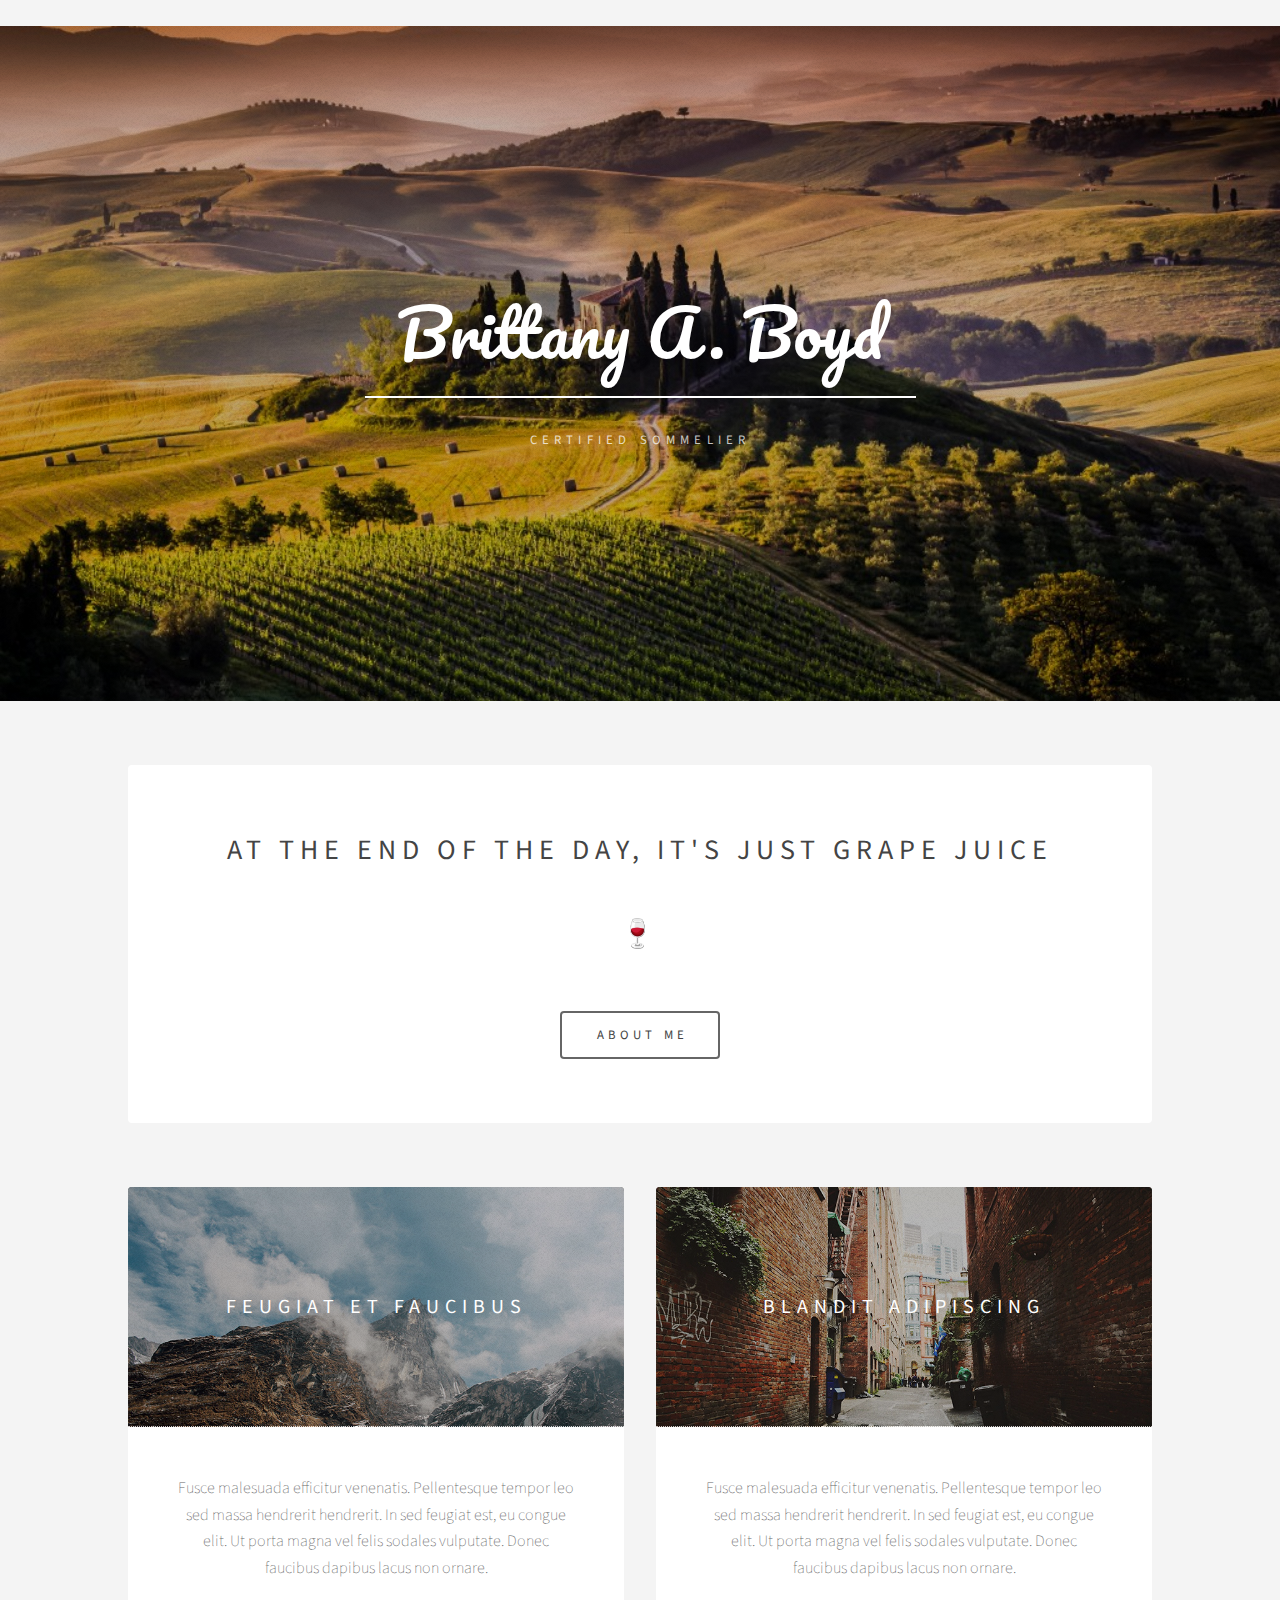
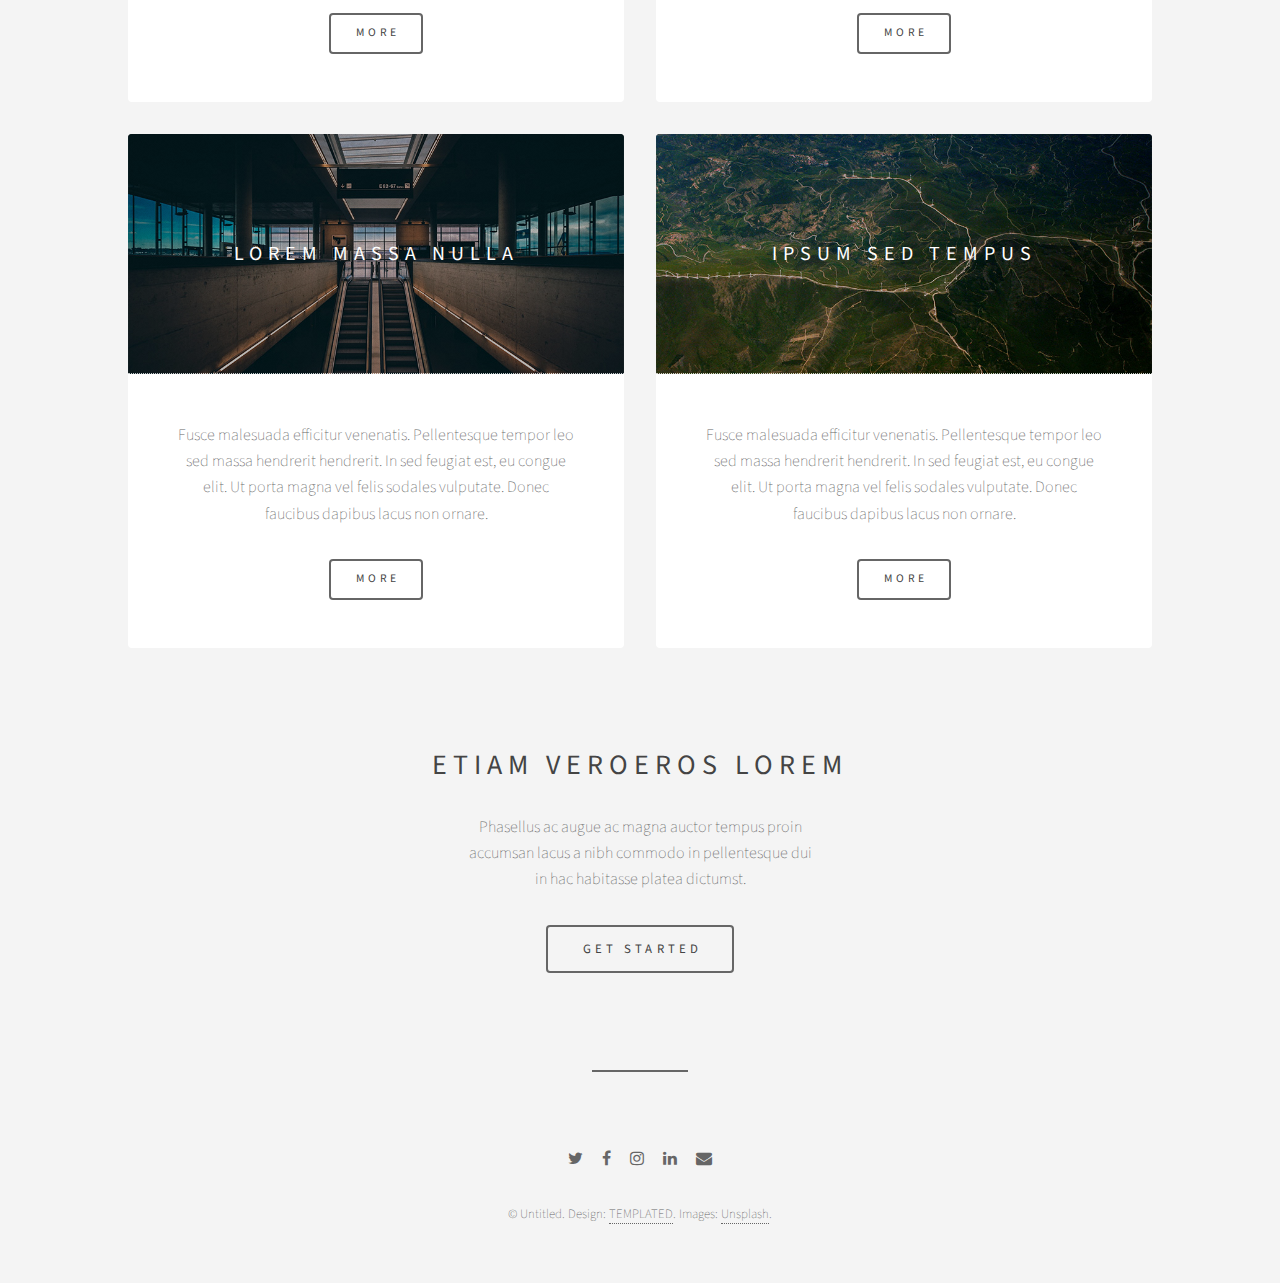
<file: index.html>
<!DOCTYPE HTML>
<!--
	Epilogue by TEMPLATED
	templated.co @templatedco
	Released for free under the Creative Commons Attribution 3.0 license (templated.co/license)
-->
<html>
	<head>
		<li><a href="#" ><title>Brittany A. Boyd</title></a></li>
		<meta charset="utf-8" />
		<meta name="viewport" content="width=device-width, initial-scale=1" />
		<link rel="stylesheet" href="assets/css/main.css" />
	</head>
	<body>

		<!-- Header -->
			<header id="header" class="alt">
				<div class="inner">
					<h1>Brittany A. Boyd</h1>
					<p>Certified Sommelier</p>
				</div>
			</header>

		<!-- Wrapper -->
			<div id="wrapper">

				<!-- Banner -->
					<section id="intro" class="main">
						
						<h2><p>At the end of the day, It's just grape juice<br><br>&#x1f377;</p></h2>
						<ul class="actions">
							<li><a href="about_me.html" class="button big">About Me</a></li>
						</ul>
					</section>

				<!-- Items -->
					<section class="main items">
						<article class="item">
							<header>
								<a href="#"><img src="images/pic01.jpg" alt="" /></a>
								<h3>Feugiat et faucibus</h3>
							</header>
							<p>Fusce malesuada efficitur venenatis. Pellentesque tempor leo sed massa hendrerit hendrerit. In sed feugiat est, eu congue elit. Ut porta magna vel felis sodales vulputate. Donec faucibus dapibus lacus non ornare.</p>
							<ul class="actions">
								<li><a href="#" class="button">More</a></li>
							</ul>
						</article>
						<article class="item">
							<header>
								<a href="#"><img src="images/pic02.jpg" alt="" /></a>
								<h3>Blandit adipiscing</h3>
							</header>
							<p>Fusce malesuada efficitur venenatis. Pellentesque tempor leo sed massa hendrerit hendrerit. In sed feugiat est, eu congue elit. Ut porta magna vel felis sodales vulputate. Donec faucibus dapibus lacus non ornare.</p>
							<ul class="actions">
								<li><a href="#" class="button">More</a></li>
							</ul>
						</article>
						<article class="item">
							<header>
								<a href="#"><img src="images/pic03.jpg" alt="" /></a>
								<h3>Lorem massa nulla</h3>
							</header>
							<p>Fusce malesuada efficitur venenatis. Pellentesque tempor leo sed massa hendrerit hendrerit. In sed feugiat est, eu congue elit. Ut porta magna vel felis sodales vulputate. Donec faucibus dapibus lacus non ornare.</p>
							<ul class="actions">
								<li><a href="#" class="button">More</a></li>
							</ul>
						</article>
						<article class="item">
							<header>
								<a href="#"><img src="images/pic04.jpg" alt="" /></a>
								<h3>Ipsum sed tempus</h3>
							</header>
							<p>Fusce malesuada efficitur venenatis. Pellentesque tempor leo sed massa hendrerit hendrerit. In sed feugiat est, eu congue elit. Ut porta magna vel felis sodales vulputate. Donec faucibus dapibus lacus non ornare.</p>
							<ul class="actions">
								<li><a href="#" class="button">More</a></li>
							</ul>
						</article>
					</section>

				<!-- CTA -->
					<section id="cta" class="main special">
						<h2>Etiam veroeros lorem</h2>
						<p>Phasellus ac augue ac magna auctor tempus proin<br />
						accumsan lacus a nibh commodo in pellentesque dui<br />
						in hac habitasse platea dictumst.</p>
						<ul class="actions">
							<li><a href="#" class="button big">Get Started</a></li>
						</ul>
					</section>

				<!-- Main -->
				<!--
					<section id="main" class="main">
						<header>
							<h2>Lorem ipsum dolor</h2>
						</header>
						<p>Fusce malesuada efficitur venenatis. Pellentesque tempor leo sed massa hendrerit hendrerit. In sed feugiat est, eu congue elit. Ut porta magna vel felis sodales vulputate. Donec faucibus dapibus lacus non ornare. Etiam eget neque id metus gravida tristique ac quis erat. Aenean quis aliquet sem. Ut ut elementum sem. Suspendisse eleifend ut est non dapibus. Nulla porta, neque quis pretium sagittis, tortor lacus elementum metus, in imperdiet ante lorem vitae ipsum. Pellentesque habitant morbi tristique senectus et netus et malesuada fames ac turpis egestas. Etiam eget neque id metus gravida tristique ac quis erat. Aenean quis aliquet sem. Ut ut elementum sem. Suspendisse eleifend ut est non dapibus. Nulla porta, neque quis pretium sagittis, tortor lacus elementum metus, in imperdiet ante lorem vitae ipsum. Pellentesque habitant morbi tristique senectus et netus et malesuada fames ac turpis egestas.</p>
					</section>
				-->

				<!-- Footer -->
					<footer id="footer">
						<ul class="icons">
							<li><a href="#" class="icon fa-twitter"><span class="label">Twitter</span></a></li>
							<li><a href="#" class="icon fa-facebook"><span class="label">Facebook</span></a></li>
							<li><a href="#" class="icon fa-instagram"><span class="label">Instagram</span></a></li>
							<li><a href="#" class="icon fa-linkedin"><span class="label">LinkedIn</span></a></li>
							<li><a href="#" class="icon fa-envelope"><span class="label">Email</span></a></li>
						</ul>
						<p class="copyright">&copy; Untitled. Design: <a href="https://templated.co">TEMPLATED</a>. Images: <a href="https://unsplash.com">Unsplash</a>.</p>
					</footer>

			</div>

		<!-- Scripts -->
			<script src="assets/js/jquery.min.js"></script>
			<script src="assets/js/skel.min.js"></script>
			<script src="assets/js/util.js"></script>
			<script src="assets/js/main.js"></script>

	</body>
</html>
</file>
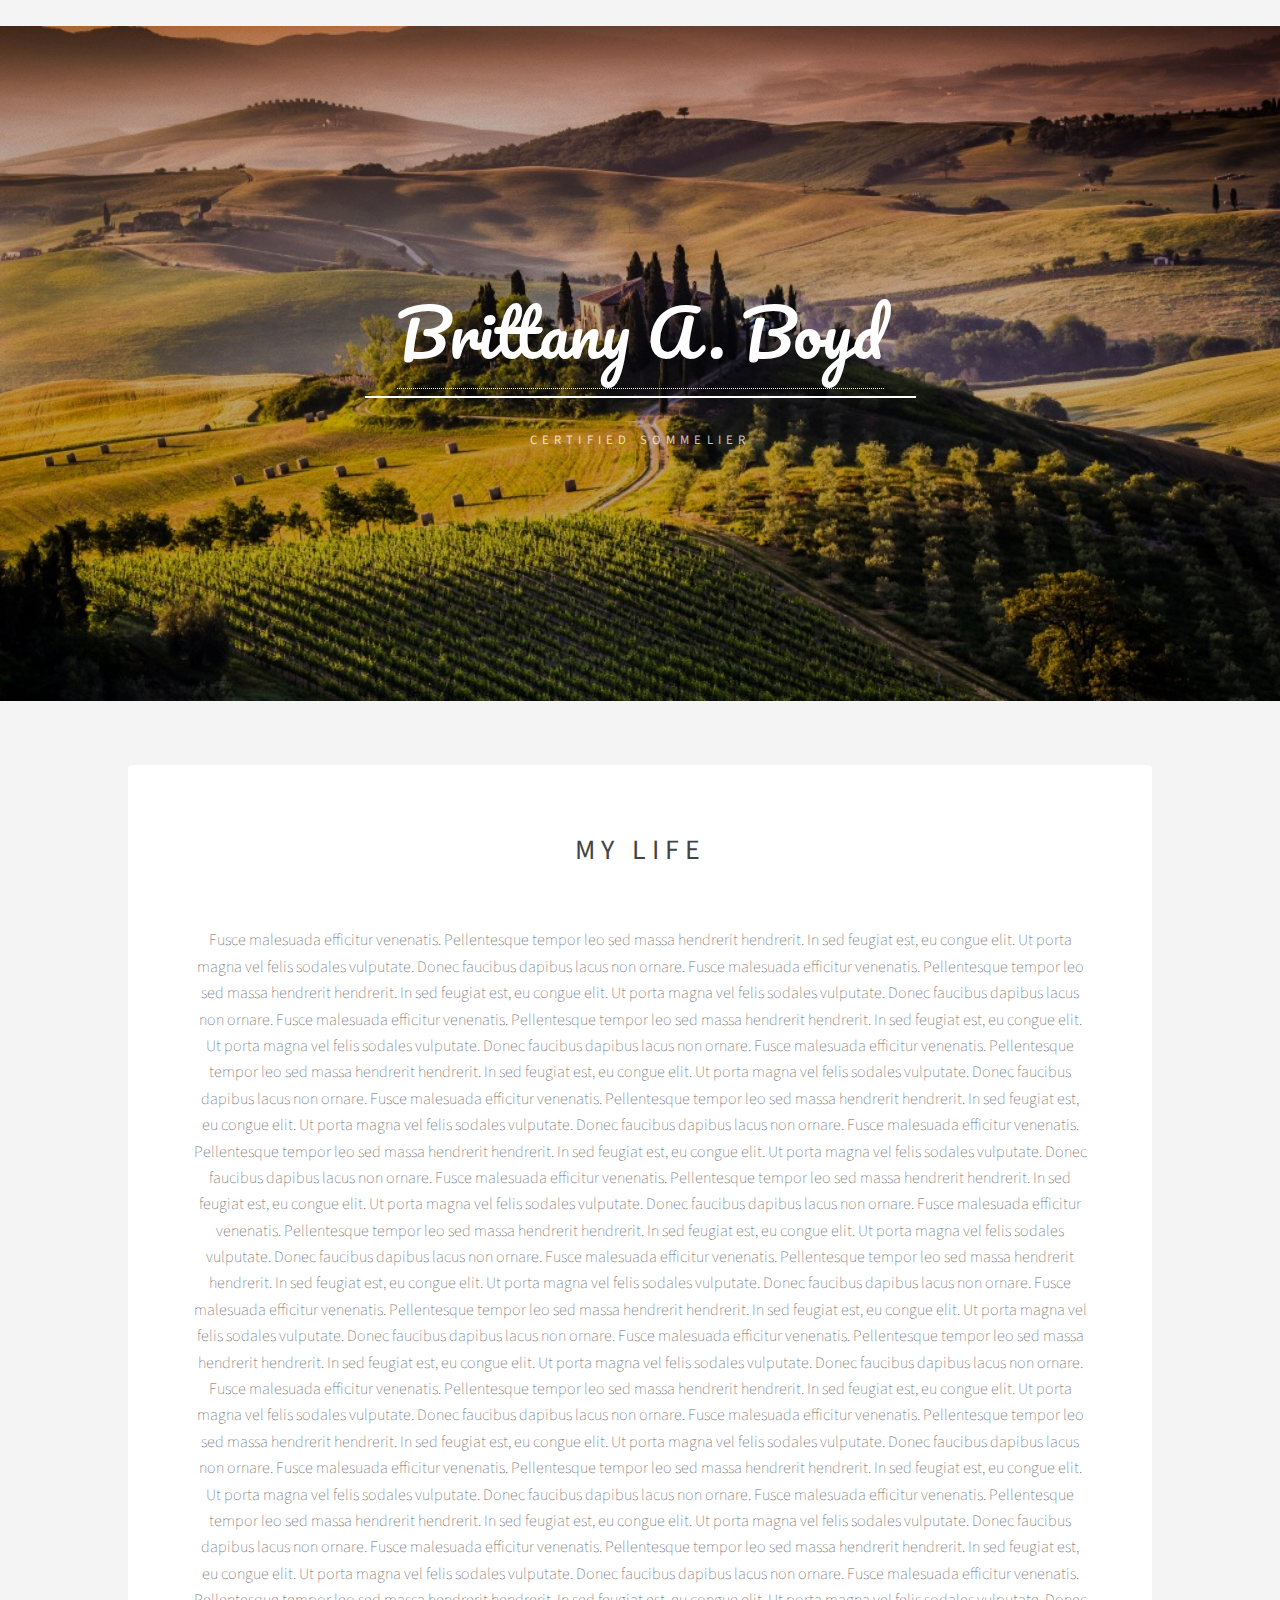
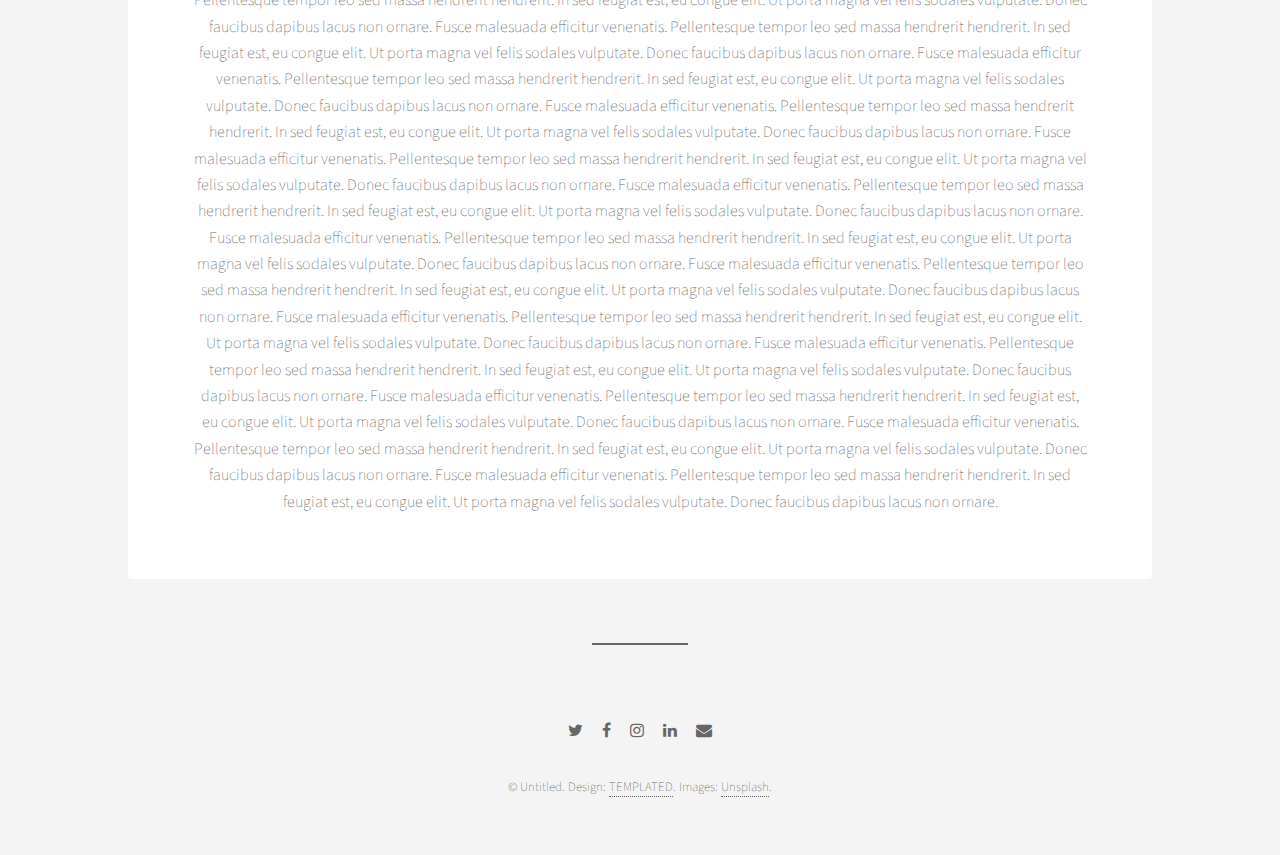
<file: about_me.html>
<!DOCTYPE HTML>
<!--
	Epilogue by TEMPLATED
	templated.co @templatedco
	Released for free under the Creative Commons Attribution 3.0 license (templated.co/license)
-->
<html>
	<head>
		<li><a href="#" ><title>About Me</title></a></li>
		<meta charset="utf-8" />
		<meta name="viewport" content="width=device-width, initial-scale=1" />
		<link rel="stylesheet" href="assets/css/main.css" />
	</head>
	<body>

		<!-- Header -->
			<header id="header" class="alt">
				<div class="inner">
					<h1><a href=index.html>Brittany A. Boyd</a></h1>
					<p>Certified Sommelier</p>
				</div>
			</header>

		<!-- Wrapper -->
			<div id="wrapper">

				<!-- Banner -->
					<section id="intro" class="main">
						
						<h2><p>My Life</p></h2>
						<p>Fusce malesuada efficitur venenatis. Pellentesque tempor leo sed massa hendrerit hendrerit. In sed feugiat est, eu congue elit. Ut porta magna vel felis sodales vulputate. Donec faucibus dapibus lacus non ornare.
						Fusce malesuada efficitur venenatis. Pellentesque tempor leo sed massa hendrerit hendrerit. In sed feugiat est, eu congue elit. Ut porta magna vel felis sodales vulputate. Donec faucibus dapibus lacus non ornare.
						Fusce malesuada efficitur venenatis. Pellentesque tempor leo sed massa hendrerit hendrerit. In sed feugiat est, eu congue elit. Ut porta magna vel felis sodales vulputate. Donec faucibus dapibus lacus non ornare.
						Fusce malesuada efficitur venenatis. Pellentesque tempor leo sed massa hendrerit hendrerit. In sed feugiat est, eu congue elit. Ut porta magna vel felis sodales vulputate. Donec faucibus dapibus lacus non ornare.
						Fusce malesuada efficitur venenatis. Pellentesque tempor leo sed massa hendrerit hendrerit. In sed feugiat est, eu congue elit. Ut porta magna vel felis sodales vulputate. Donec faucibus dapibus lacus non ornare.
						Fusce malesuada efficitur venenatis. Pellentesque tempor leo sed massa hendrerit hendrerit. In sed feugiat est, eu congue elit. Ut porta magna vel felis sodales vulputate. Donec faucibus dapibus lacus non ornare.
						Fusce malesuada efficitur venenatis. Pellentesque tempor leo sed massa hendrerit hendrerit. In sed feugiat est, eu congue elit. Ut porta magna vel felis sodales vulputate. Donec faucibus dapibus lacus non ornare.
						Fusce malesuada efficitur venenatis. Pellentesque tempor leo sed massa hendrerit hendrerit. In sed feugiat est, eu congue elit. Ut porta magna vel felis sodales vulputate. Donec faucibus dapibus lacus non ornare.
						Fusce malesuada efficitur venenatis. Pellentesque tempor leo sed massa hendrerit hendrerit. In sed feugiat est, eu congue elit. Ut porta magna vel felis sodales vulputate. Donec faucibus dapibus lacus non ornare.
						Fusce malesuada efficitur venenatis. Pellentesque tempor leo sed massa hendrerit hendrerit. In sed feugiat est, eu congue elit. Ut porta magna vel felis sodales vulputate. Donec faucibus dapibus lacus non ornare.
						Fusce malesuada efficitur venenatis. Pellentesque tempor leo sed massa hendrerit hendrerit. In sed feugiat est, eu congue elit. Ut porta magna vel felis sodales vulputate. Donec faucibus dapibus lacus non ornare.
						Fusce malesuada efficitur venenatis. Pellentesque tempor leo sed massa hendrerit hendrerit. In sed feugiat est, eu congue elit. Ut porta magna vel felis sodales vulputate. Donec faucibus dapibus lacus non ornare.
						Fusce malesuada efficitur venenatis. Pellentesque tempor leo sed massa hendrerit hendrerit. In sed feugiat est, eu congue elit. Ut porta magna vel felis sodales vulputate. Donec faucibus dapibus lacus non ornare.
						Fusce malesuada efficitur venenatis. Pellentesque tempor leo sed massa hendrerit hendrerit. In sed feugiat est, eu congue elit. Ut porta magna vel felis sodales vulputate. Donec faucibus dapibus lacus non ornare.
						Fusce malesuada efficitur venenatis. Pellentesque tempor leo sed massa hendrerit hendrerit. In sed feugiat est, eu congue elit. Ut porta magna vel felis sodales vulputate. Donec faucibus dapibus lacus non ornare.
						Fusce malesuada efficitur venenatis. Pellentesque tempor leo sed massa hendrerit hendrerit. In sed feugiat est, eu congue elit. Ut porta magna vel felis sodales vulputate. Donec faucibus dapibus lacus non ornare.
						Fusce malesuada efficitur venenatis. Pellentesque tempor leo sed massa hendrerit hendrerit. In sed feugiat est, eu congue elit. Ut porta magna vel felis sodales vulputate. Donec faucibus dapibus lacus non ornare.
						Fusce malesuada efficitur venenatis. Pellentesque tempor leo sed massa hendrerit hendrerit. In sed feugiat est, eu congue elit. Ut porta magna vel felis sodales vulputate. Donec faucibus dapibus lacus non ornare.
						Fusce malesuada efficitur venenatis. Pellentesque tempor leo sed massa hendrerit hendrerit. In sed feugiat est, eu congue elit. Ut porta magna vel felis sodales vulputate. Donec faucibus dapibus lacus non ornare.
						Fusce malesuada efficitur venenatis. Pellentesque tempor leo sed massa hendrerit hendrerit. In sed feugiat est, eu congue elit. Ut porta magna vel felis sodales vulputate. Donec faucibus dapibus lacus non ornare.
						Fusce malesuada efficitur venenatis. Pellentesque tempor leo sed massa hendrerit hendrerit. In sed feugiat est, eu congue elit. Ut porta magna vel felis sodales vulputate. Donec faucibus dapibus lacus non ornare.
						Fusce malesuada efficitur venenatis. Pellentesque tempor leo sed massa hendrerit hendrerit. In sed feugiat est, eu congue elit. Ut porta magna vel felis sodales vulputate. Donec faucibus dapibus lacus non ornare.
						Fusce malesuada efficitur venenatis. Pellentesque tempor leo sed massa hendrerit hendrerit. In sed feugiat est, eu congue elit. Ut porta magna vel felis sodales vulputate. Donec faucibus dapibus lacus non ornare.
						Fusce malesuada efficitur venenatis. Pellentesque tempor leo sed massa hendrerit hendrerit. In sed feugiat est, eu congue elit. Ut porta magna vel felis sodales vulputate. Donec faucibus dapibus lacus non ornare.
						Fusce malesuada efficitur venenatis. Pellentesque tempor leo sed massa hendrerit hendrerit. In sed feugiat est, eu congue elit. Ut porta magna vel felis sodales vulputate. Donec faucibus dapibus lacus non ornare.
						Fusce malesuada efficitur venenatis. Pellentesque tempor leo sed massa hendrerit hendrerit. In sed feugiat est, eu congue elit. Ut porta magna vel felis sodales vulputate. Donec faucibus dapibus lacus non ornare.
						Fusce malesuada efficitur venenatis. Pellentesque tempor leo sed massa hendrerit hendrerit. In sed feugiat est, eu congue elit. Ut porta magna vel felis sodales vulputate. Donec faucibus dapibus lacus non ornare.
						Fusce malesuada efficitur venenatis. Pellentesque tempor leo sed massa hendrerit hendrerit. In sed feugiat est, eu congue elit. Ut porta magna vel felis sodales vulputate. Donec faucibus dapibus lacus non ornare.
						Fusce malesuada efficitur venenatis. Pellentesque tempor leo sed massa hendrerit hendrerit. In sed feugiat est, eu congue elit. Ut porta magna vel felis sodales vulputate. Donec faucibus dapibus lacus non ornare.
						<p>
						
					</section>


				<!-- Main -->
				<!--
					<section id="main" class="main">
						<header>
							<h2>Lorem ipsum dolor</h2>
						</header>
						<p>Fusce malesuada efficitur venenatis. Pellentesque tempor leo sed massa hendrerit hendrerit. In sed feugiat est, eu congue elit. Ut porta magna vel felis sodales vulputate. Donec faucibus dapibus lacus non ornare. Etiam eget neque id metus gravida tristique ac quis erat. Aenean quis aliquet sem. Ut ut elementum sem. Suspendisse eleifend ut est non dapibus. Nulla porta, neque quis pretium sagittis, tortor lacus elementum metus, in imperdiet ante lorem vitae ipsum. Pellentesque habitant morbi tristique senectus et netus et malesuada fames ac turpis egestas. Etiam eget neque id metus gravida tristique ac quis erat. Aenean quis aliquet sem. Ut ut elementum sem. Suspendisse eleifend ut est non dapibus. Nulla porta, neque quis pretium sagittis, tortor lacus elementum metus, in imperdiet ante lorem vitae ipsum. Pellentesque habitant morbi tristique senectus et netus et malesuada fames ac turpis egestas.</p>
					</section>
				-->

				<!-- Footer -->
					<footer id="footer">
						<ul class="icons">
							<li><a href="#" class="icon fa-twitter"><span class="label">Twitter</span></a></li>
							<li><a href="#" class="icon fa-facebook"><span class="label">Facebook</span></a></li>
							<li><a href="#" class="icon fa-instagram"><span class="label">Instagram</span></a></li>
							<li><a href="#" class="icon fa-linkedin"><span class="label">LinkedIn</span></a></li>
							<li><a href="#" class="icon fa-envelope"><span class="label">Email</span></a></li>
						</ul>
						<p class="copyright">&copy; Untitled. Design: <a href="https://templated.co">TEMPLATED</a>. Images: <a href="https://unsplash.com">Unsplash</a>.</p>
					</footer>

			</div>

		<!-- Scripts -->
			<script src="assets/js/jquery.min.js"></script>
			<script src="assets/js/skel.min.js"></script>
			<script src="assets/js/util.js"></script>
			<script src="assets/js/main.js"></script>

	</body>
</html>
</file>
<file: assets/css/main.css>
@import url(font-awesome.min.css);
@import url("https://fonts.googleapis.com/css?family=Pacifico|Source+Sans+Pro:200,400");

/*
	Epilogue by TEMPLATED
	templated.co @templatedco
	Released for free under the Creative Commons Attribution 3.0 license (templated.co/license)
*/

/* Reset */

	html, body, div, span, applet, object, iframe, h1, h2, h3, h4, h5, h6, p, blockquote, pre, a, abbr, acronym, address, big, cite, code, del, dfn, em, img, ins, kbd, q, s, samp, small, strike, strong, sub, sup, tt, var, b, u, i, center, dl, dt, dd, ol, ul, li, fieldset, form, label, legend, table, caption, tbody, tfoot, thead, tr, th, td, article, aside, canvas, details, embed, figure, figcaption, footer, header, hgroup, menu, nav, output, ruby, section, summary, time, mark, audio, video {
		margin: 0;
		padding: 0;
		border: 0;
		font-size: 100%;
		font: inherit;
		vertical-align: baseline;
	}

	article, aside, details, figcaption, figure, footer, header, hgroup, menu, nav, section {
		display: block;
	}

	body {
		line-height: 1;
	}

	ol, ul {
		list-style: none;
	}

	blockquote, q {
		quotes: none;
	}

	blockquote:before, blockquote:after, q:before, q:after {
		content: '';
		content: none;
	}

	table {
		border-collapse: collapse;
		border-spacing: 0;
	}

	body {
		-webkit-text-size-adjust: none;
	}

/* Box Model */

	*, *:before, *:after {
		-moz-box-sizing: border-box;
		-webkit-box-sizing: border-box;
		box-sizing: border-box;
	}

/* Basic */

	@-ms-viewport {
		width: device-width;
	}

	body {
		-ms-overflow-style: scrollbar;
	}

	@media screen and (max-width: 480px) {

		html, body {
			min-width: 320px;
		}

	}

	body {
		background: #f4f4f4;
	}

		body.is-loading *, body.is-loading *:before, body.is-loading *:after {
			-moz-animation: none !important;
			-webkit-animation: none !important;
			-ms-animation: none !important;
			animation: none !important;
			-moz-transition: none !important;
			-webkit-transition: none !important;
			-ms-transition: none !important;
			transition: none !important;
		}

/* Type */

	body {
		background-color: #f4f4f4;
		color: #666666;
	}

	body, input, select, textarea {
		font-family: "Source Sans Pro", Helvetica, sans-serif;
		font-size: 17pt;
		font-weight: 200;
		line-height: 1.65;
	}

		@media screen and (max-width: 1680px) {

			body, input, select, textarea {
				font-size: 13pt;
			}

		}

		@media screen and (max-width: 1280px) {

			body, input, select, textarea {
				font-size: 12pt;
			}

		}

		@media screen and (max-width: 360px) {

			body, input, select, textarea {
				font-size: 11pt;
			}

		}

	a {
		-moz-transition: color 0.2s ease, border-bottom-color 0.2s ease;
		-webkit-transition: color 0.2s ease, border-bottom-color 0.2s ease;
		-ms-transition: color 0.2s ease, border-bottom-color 0.2s ease;
		transition: color 0.2s ease, border-bottom-color 0.2s ease;
		text-decoration: none;
		border-bottom: dotted 1px;
	}

		a:hover {
			border-bottom-color: transparent;
		}

	strong, b {
		font-weight: 400;
	}

	em, i {
		font-style: italic;
	}

	p {
		margin: 0 0 2em 0;
	}

	h1, h2, h3, h4, h5, h6 {
		font-weight: 400;
		line-height: 1.5;
		margin: 0 0 1em 0;
		text-transform: uppercase;
		letter-spacing: 0.375rem;
	}

		h1 a, h2 a, h3 a, h4 a, h5 a, h6 a {
			color: inherit;
			text-decoration: none;
		}

	h1 {
		font-size: 2em;
	}

	h2 {
		font-size: 1.75em;
	}

	h3 {
		font-size: 1.25em;
	}

	h4 {
		font-size: 1em;
	}

	h5 {
		font-size: 0.9em;
	}

	h6 {
		font-size: 0.7em;
	}

	@media screen and (max-width: 736px) {

		h1 {
			font-size: 1.5em;
		}

		h2 {
			font-size: 1.25em;
		}

		h3 {
			font-size: 1em;
		}

	}

	sub {
		font-size: 0.8em;
		position: relative;
		top: 0.5em;
	}

	sup {
		font-size: 0.8em;
		position: relative;
		top: -0.5em;
	}

	blockquote {
		border-left: solid 4px;
		font-style: italic;
		margin: 0 0 2em 0;
		padding: 0.5em 0 0.5em 2em;
	}

	code {
		border-radius: 4px;
		border: solid 1px;
		font-family: "Courier New", monospace;
		font-size: 0.9em;
		margin: 0 0.25em;
		padding: 0.25em 0.65em;
	}

	pre {
		-webkit-overflow-scrolling: touch;
		font-family: "Courier New", monospace;
		font-size: 0.9em;
		margin: 0 0 2em 0;
	}

		pre code {
			display: block;
			line-height: 1.75;
			padding: 1em 1.5em;
			overflow-x: auto;
		}

	hr {
		border: 0;
		border-bottom: solid 1px;
		margin: 2em 0;
	}

		hr.major {
			margin: 3em 0;
		}

	.align-left {
		text-align: left;
	}

	.align-center {
		text-align: center;
	}

	.align-right {
		text-align: right;
	}

	input, select, textarea {
		color: #444444;
	}

	a {
		color: inherit;
	}

		a:hover {
			color: #EF6480 !important;
		}

	strong, b {
		color: #444444;
	}

	h1, h2, h3, h4, h5, h6 {
		color: #444444;
	}

	blockquote {
		border-left-color: #666666;
	}

	code {
		background: rgba(144, 144, 144, 0.075);
		border-color: #666666;
	}

	hr {
		border-bottom-color: #666666;
	}

/* Box */

	.box {
		border-radius: 4px;
		border: solid 1px;
		margin-bottom: 2em;
		padding: 1.5em;
	}

		.box > :last-child,
		.box > :last-child > :last-child,
		.box > :last-child > :last-child > :last-child {
			margin-bottom: 0;
		}

		.box.alt {
			border: 0;
			border-radius: 0;
			padding: 0;
		}

	.box {
		border-color: #666666;
	}

/* Button */

	input[type="submit"],
	input[type="reset"],
	input[type="button"],
	button,
	.button {
		-moz-appearance: none;
		-webkit-appearance: none;
		-ms-appearance: none;
		appearance: none;
		-moz-transition: box-shadow 0.2s ease-in-out, background-color 0.2s ease-in-out, color 0.2s ease-in-out;
		-webkit-transition: box-shadow 0.2s ease-in-out, background-color 0.2s ease-in-out, color 0.2s ease-in-out;
		-ms-transition: box-shadow 0.2s ease-in-out, background-color 0.2s ease-in-out, color 0.2s ease-in-out;
		transition: box-shadow 0.2s ease-in-out, background-color 0.2s ease-in-out, color 0.2s ease-in-out;
		border-radius: 4px;
		border: 0;
		cursor: pointer;
		display: inline-block;
		font-weight: 400;
		height: 3.5em;
		line-height: 3.5em;
		padding: 0 2em 0 2.375em;
		text-align: center;
		text-decoration: none;
		white-space: nowrap;
		text-transform: uppercase;
		letter-spacing: 0.325em;
		font-size: 0.725em;
	}

		input[type="submit"].icon:before,
		input[type="reset"].icon:before,
		input[type="button"].icon:before,
		button.icon:before,
		.button.icon:before {
			margin-right: 0.5em;
		}

		input[type="submit"].fit,
		input[type="reset"].fit,
		input[type="button"].fit,
		button.fit,
		.button.fit {
			display: block;
			margin: 0 0 1em 0;
			width: 100%;
		}

		input[type="submit"].big,
		input[type="reset"].big,
		input[type="button"].big,
		button.big,
		.button.big {
			font-size: 0.8em;
			padding: 0 2.5em 0 2.875em;
			height: 3.75em;
			line-height: 3.75em;
		}

		input[type="submit"].disabled, input[type="submit"]:disabled,
		input[type="reset"].disabled,
		input[type="reset"]:disabled,
		input[type="button"].disabled,
		input[type="button"]:disabled,
		button.disabled,
		button:disabled,
		.button.disabled,
		.button:disabled {
			-moz-pointer-events: none;
			-webkit-pointer-events: none;
			-ms-pointer-events: none;
			pointer-events: none;
			opacity: 0.25;
		}

		@media screen and (max-width: 480px) {

			input[type="submit"],
			input[type="reset"],
			input[type="button"],
			button,
			.button {
				padding: 0;
			}

		}

	input[type="submit"],
	input[type="reset"],
	input[type="button"],
	button,
	.button {
		background-color: transparent;
		box-shadow: inset 0 0 0 2px #666666;
		color: #444444 !important;
	}

		input[type="submit"]:hover,
		input[type="reset"]:hover,
		input[type="button"]:hover,
		button:hover,
		.button:hover {
			color: #EF6480 !important;
			box-shadow: inset 0 0 0 2px #EF6480;
		}

		input[type="submit"]:active,
		input[type="reset"]:active,
		input[type="button"]:active,
		button:active,
		.button:active {
			background-color: rgba(239, 100, 128, 0.15);
		}

		input[type="submit"].icon:before,
		input[type="reset"].icon:before,
		input[type="button"].icon:before,
		button.icon:before,
		.button.icon:before {
			color: #999999;
		}

/* Form */

	form {
		margin: 0 0 2em 0;
	}

	label {
		display: block;
		font-size: 0.9em;
		font-weight: 400;
		margin: 0 0 1em 0;
	}

	input[type="text"],
	input[type="password"],
	input[type="email"],
	select,
	textarea {
		-moz-appearance: none;
		-webkit-appearance: none;
		-ms-appearance: none;
		appearance: none;
		border-radius: 4px;
		border: none;
		border: solid 1px;
		color: inherit;
		display: block;
		outline: 0;
		padding: 0 1em;
		text-decoration: none;
		width: 100%;
	}

		input[type="text"]:invalid,
		input[type="password"]:invalid,
		input[type="email"]:invalid,
		select:invalid,
		textarea:invalid {
			box-shadow: none;
		}

	.select-wrapper {
		text-decoration: none;
		display: block;
		position: relative;
	}

		.select-wrapper:before {
			-moz-osx-font-smoothing: grayscale;
			-webkit-font-smoothing: antialiased;
			font-family: FontAwesome;
			font-style: normal;
			font-weight: normal;
			text-transform: none !important;
		}

		.select-wrapper:before {
			content: '\f078';
			display: block;
			height: 2.75em;
			line-height: 2.75em;
			pointer-events: none;
			position: absolute;
			right: 0;
			text-align: center;
			top: 0;
			width: 2.75em;
		}

		.select-wrapper select::-ms-expand {
			display: none;
		}

	input[type="text"],
	input[type="password"],
	input[type="email"],
	select {
		height: 2.75em;
	}

	textarea {
		padding: 0.75em 1em;
	}

	input[type="checkbox"],
	input[type="radio"] {
		-moz-appearance: none;
		-webkit-appearance: none;
		-ms-appearance: none;
		appearance: none;
		display: block;
		float: left;
		margin-right: -2em;
		opacity: 0;
		width: 1em;
		z-index: -1;
	}

		input[type="checkbox"] + label,
		input[type="radio"] + label {
			text-decoration: none;
			cursor: pointer;
			display: inline-block;
			font-size: 1em;
			font-weight: 200;
			padding-left: 2.4em;
			padding-right: 0.75em;
			position: relative;
		}

			input[type="checkbox"] + label:before,
			input[type="radio"] + label:before {
				-moz-osx-font-smoothing: grayscale;
				-webkit-font-smoothing: antialiased;
				font-family: FontAwesome;
				font-style: normal;
				font-weight: normal;
				text-transform: none !important;
			}

			input[type="checkbox"] + label:before,
			input[type="radio"] + label:before {
				border-radius: 4px;
				border: solid 1px;
				content: '';
				display: inline-block;
				height: 1.65em;
				left: 0;
				line-height: 1.58125em;
				position: absolute;
				text-align: center;
				top: 0;
				width: 1.65em;
			}

		input[type="checkbox"]:checked + label:before,
		input[type="radio"]:checked + label:before {
			content: '\f00c';
		}

	input[type="checkbox"] + label:before {
		border-radius: 4px;
	}

	input[type="radio"] + label:before {
		border-radius: 100%;
	}

	::-webkit-input-placeholder {
		opacity: 1.0;
	}

	:-moz-placeholder {
		opacity: 1.0;
	}

	::-moz-placeholder {
		opacity: 1.0;
	}

	:-ms-input-placeholder {
		opacity: 1.0;
	}

	.formerize-placeholder {
		opacity: 1.0;
	}

	label {
		color: #444444;
	}

	input[type="text"],
	input[type="password"],
	input[type="email"],
	select,
	textarea {
		background: rgba(144, 144, 144, 0.075);
		border-color: #666666;
	}

		input[type="text"]:focus,
		input[type="password"]:focus,
		input[type="email"]:focus,
		select:focus,
		textarea:focus {
			border-color: #EF6480;
			box-shadow: 0 0 0 1px #EF6480;
		}

	.select-wrapper:before {
		color: #666666;
	}

	input[type="checkbox"] + label,
	input[type="radio"] + label {
		color: #666666;
	}

		input[type="checkbox"] + label:before,
		input[type="radio"] + label:before {
			background: rgba(144, 144, 144, 0.075);
			border-color: #666666;
		}

	input[type="checkbox"]:checked + label:before,
	input[type="radio"]:checked + label:before {
		background-color: #EF6480;
		border-color: #EF6480;
		color: #ffffff;
	}

	input[type="checkbox"]:focus + label:before,
	input[type="radio"]:focus + label:before {
		border-color: #EF6480;
		box-shadow: 0 0 0 1px #EF6480;
	}

	::-webkit-input-placeholder {
		color: #999999 !important;
	}

	:-moz-placeholder {
		color: #999999 !important;
	}

	::-moz-placeholder {
		color: #999999 !important;
	}

	:-ms-input-placeholder {
		color: #999999 !important;
	}

	.formerize-placeholder {
		color: #999999 !important;
	}

/* Icon */

	.icon {
		text-decoration: none;
		border-bottom: none;
		position: relative;
	}

		.icon:before {
			-moz-osx-font-smoothing: grayscale;
			-webkit-font-smoothing: antialiased;
			font-family: FontAwesome;
			font-style: normal;
			font-weight: normal;
			text-transform: none !important;
		}

		.icon > .label {
			display: none;
		}

		.icon.major {
			display: block;
			margin: 0 0 1.5em 0;
		}

			.icon.major:before {
				cursor: default;
				font-size: 2.5rem;
				box-shadow: inset 0 0 0 2px #666666;
				width: 2.5em;
				height: 2.5em;
				line-height: 2.5em;
				display: inline-block;
				border-radius: 100%;
				color: #666666;
			}

		@media screen and (max-width: 736px) {

			.icon.major:before {
				font-size: 2rem;
			}

		}

/* Image */

	.image {
		border-radius: 4px;
		border: 0;
		display: inline-block;
		position: relative;
	}

		.image img {
			border-radius: 4px;
			display: block;
		}

		.image.left, .image.right {
			max-width: 40%;
		}

			.image.left img, .image.right img {
				width: 100%;
			}

		.image.left {
			float: left;
			margin: 0 1.5em 1em 0;
			top: 0.25em;
		}

		.image.right {
			float: right;
			margin: 0 0 1em 1.5em;
			top: 0.25em;
		}

		.image.fit {
			display: block;
			margin: 0 0 2em 0;
			width: 100%;
		}

			.image.fit img {
				width: 100%;
			}

		.image.main {
			display: block;
			margin: 0 0 3em 0;
			width: 100%;
		}

			.image.main img {
				width: 100%;
			}

/* List */

	ol {
		list-style: decimal;
		margin: 0 0 2em 0;
		padding-left: 1.25em;
	}

		ol li {
			padding-left: 0.25em;
		}

	ul {
		list-style: disc;
		margin: 0 0 2em 0;
		padding-left: 1em;
	}

		ul li {
			padding-left: 0.5em;
		}

		ul.alt {
			list-style: none;
			padding-left: 0;
		}

			ul.alt li {
				border-top: solid 1px;
				padding: 0.5em 0;
			}

				ul.alt li:first-child {
					border-top: 0;
					padding-top: 0;
				}

		ul.icons {
			cursor: default;
			list-style: none;
			padding-left: 0;
		}

			ul.icons li {
				display: inline-block;
				padding: 0 1em 0 0;
			}

				ul.icons li:last-child {
					padding-right: 0;
				}

		ul.actions {
			cursor: default;
			list-style: none;
			padding-left: 0;
		}

			ul.actions li {
				display: inline-block;
				padding: 0 1em 0 0;
				vertical-align: middle;
			}

				ul.actions li:last-child {
					padding-right: 0;
				}

			ul.actions.small li {
				padding: 0 0.5em 0 0;
			}

			ul.actions.vertical li {
				display: block;
				padding: 1em 0 0 0;
			}

				ul.actions.vertical li:first-child {
					padding-top: 0;
				}

				ul.actions.vertical li > * {
					margin-bottom: 0;
				}

			ul.actions.vertical.small li {
				padding: 0.5em 0 0 0;
			}

				ul.actions.vertical.small li:first-child {
					padding-top: 0;
				}

			ul.actions.fit {
				display: table;
				margin-left: -1em;
				padding: 0;
				table-layout: fixed;
				width: calc(100% + 1em);
			}

				ul.actions.fit li {
					display: table-cell;
					padding: 0 0 0 1em;
				}

					ul.actions.fit li > * {
						margin-bottom: 0;
					}

				ul.actions.fit.small {
					margin-left: -0.5em;
					width: calc(100% + 0.5em);
				}

					ul.actions.fit.small li {
						padding: 0 0 0 0.5em;
					}

			@media screen and (max-width: 480px) {

				ul.actions {
					margin: 0 0 2em 0;
				}

					ul.actions li {
						padding: 1em 0 0 0;
						display: block;
						text-align: center;
						width: 100%;
					}

						ul.actions li:first-child {
							padding-top: 0;
						}

						ul.actions li > * {
							width: 100%;
							margin: 0 !important;
						}

					ul.actions.small li {
						padding: 0.5em 0 0 0;
					}

						ul.actions.small li:first-child {
							padding-top: 0;
						}

			}

	dl {
		margin: 0 0 2em 0;
	}

		dl dt {
			display: block;
			font-weight: 400;
			margin: 0 0 1em 0;
		}

		dl dd {
			margin-left: 2em;
		}

	ul.alt li {
		border-top-color: #666666;
	}

/* Table */

	.table-wrapper {
		-webkit-overflow-scrolling: touch;
		overflow-x: auto;
	}

	table {
		margin: 0 0 2em 0;
		width: 100%;
	}

		table tbody tr {
			border: solid 1px;
			border-left: 0;
			border-right: 0;
		}

		table td {
			padding: 0.75em 0.75em;
		}

		table th {
			font-size: 0.9em;
			font-weight: 400;
			padding: 0 0.75em 0.75em 0.75em;
			text-align: left;
		}

		table thead {
			border-bottom: solid 2px;
		}

		table tfoot {
			border-top: solid 2px;
		}

		table.alt {
			border-collapse: separate;
		}

			table.alt tbody tr td {
				border: solid 1px;
				border-left-width: 0;
				border-top-width: 0;
			}

				table.alt tbody tr td:first-child {
					border-left-width: 1px;
				}

			table.alt tbody tr:first-child td {
				border-top-width: 1px;
			}

			table.alt thead {
				border-bottom: 0;
			}

			table.alt tfoot {
				border-top: 0;
			}

	table tbody tr {
		border-color: #666666;
	}

		table tbody tr:nth-child(2n + 1) {
			background-color: rgba(144, 144, 144, 0.075);
		}

	table th {
		color: #444444;
	}

	table thead {
		border-bottom-color: #666666;
	}

	table tfoot {
		border-top-color: #666666;
	}

	table.alt tbody tr td {
		border-color: #666666;
	}

/* Item */

	.item {
		padding: 3em 3em 1em 3em;
		background-color: #ffffff;
		border-radius: 4px;
		text-align: center;
	}

		.item header {
			border-top-left-radius: 4px;
			border-top-right-radius: 4px;
			margin: -3em 0 3em -3em;
			width: calc(100% + 6em);
			height: 15em;
			display: -moz-flex;
			display: -webkit-flex;
			display: -ms-flex;
			display: flex;
			-moz-align-items: center;
			-webkit-align-items: center;
			-ms-align-items: center;
			align-items: center;
			-moz-justify-content: center;
			-webkit-justify-content: center;
			-ms-justify-content: center;
			justify-content: center;
			background-color: #444;
			color: rgba(255, 255, 255, 0.75);
			position: relative;
			overflow: hidden;
		}

			.item header input, .item header select, .item header textarea {
				color: #ffffff;
			}

			.item header a {
				color: inherit;
			}

				.item header a:hover {
					color: #EF6480 !important;
				}

			.item header strong, .item header b {
				color: #ffffff;
			}

			.item header h1, .item header h2, .item header h3, .item header h4, .item header h5, .item header h6 {
				color: #ffffff;
			}

			.item header blockquote {
				border-left-color: #ffffff;
			}

			.item header code {
				background: rgba(255, 255, 255, 0.075);
				border-color: #ffffff;
			}

			.item header hr {
				border-bottom-color: #ffffff;
			}

			.item header a {
				-moz-transition: -moz-transform 0.2s ease;
				-webkit-transition: -webkit-transform 0.2s ease;
				-ms-transition: -ms-transform 0.2s ease;
				transition: transform 0.2s ease;
				background-size: cover;
				background-position: center;
				background-repeat: no-repeat;
				position: absolute;
				top: 0;
				left: 0;
				width: 100%;
				height: 100%;
				display: block;
			}

				.item header a:before {
					content: '';
					display: block;
					position: absolute;
					top: 0;
					left: 0;
					width: 100%;
					height: 100%;
					background-color: rgba(0, 0, 0, 0.25);
					background-image: url("images/overlay.png");
				}

			.item header:hover a {
				-moz-transform: scale(1.1);
				-webkit-transform: scale(1.1);
				-ms-transform: scale(1.1);
				transform: scale(1.1);
			}

			.item header > * {
				position: relative;
				z-index: 1;
			}

			.item header h3 {
				margin: 0;
				-moz-pointer-events: none;
				-webkit-pointer-events: none;
				-ms-pointer-events: none;
				pointer-events: none;
			}

	.items {
		display: -moz-flex;
		display: -webkit-flex;
		display: -ms-flex;
		display: flex;
		-moz-flex-wrap: wrap;
		-webkit-flex-wrap: wrap;
		-ms-flex-wrap: wrap;
		flex-wrap: wrap;
		width: calc(100% + 2em);
		margin: -2em 0 0 -2em;
	}

		.items .item {
			margin: 2em 0 0 2em;
			width: calc(50% - 2em);
		}

	@media screen and (max-width: 980px) {

		.item header {
			height: 25em;
		}

		.items {
			-moz-flex-direction: column;
			-webkit-flex-direction: column;
			-ms-flex-direction: column;
			flex-direction: column;
			-moz-flex-wrap: nowrap;
			-webkit-flex-wrap: nowrap;
			-ms-flex-wrap: nowrap;
			flex-wrap: nowrap;
			width: 100%;
			margin: 0;
		}

			.items .item {
				width: 100%;
				margin: 0 0 2em 0;
			}

				.items .item:last-child {
					margin-bottom: 0;
				}

	}

	@media screen and (max-width: 736px) {

		.item header {
			height: 15em;
		}

		.items .item {
			margin: 0 0 1em 0;
		}

	}

	@media screen and (max-width: 480px) {

		.item {
			padding: 2em 1em 0.1em 1em;
		}

			.item header {
				height: 12em;
				margin: -2em 0 2em -1em;
				width: calc(100% + 2em);
			}

	}

/* Wrapper */

	#wrapper {
		width: 64em;
		margin: 0 auto;
		max-width: calc(100% - 4em);
		padding: 4em 0 2em 0;
	}

		#wrapper > .main {
			margin-bottom: 4em;
		}

		@media screen and (max-width: 980px) {

			#wrapper {
				padding: 2em 0 2em 0;
			}

				#wrapper > .main {
					margin-bottom: 2em;
				}

		}

		@media screen and (max-width: 736px) {

			#wrapper {
				max-width: calc(100% - 2em);
				padding: 1em 0 0.1em 0;
			}

				#wrapper > .main {
					margin-bottom: 1em;
				}

		}

/* Header */

	#header {
		background-color: #444;
		color: rgba(255, 255, 255, 0.75);
		display: -moz-flex;
		display: -webkit-flex;
		display: -ms-flex;
		display: flex;
		-moz-align-items: center;
		-webkit-align-items: center;
		-ms-align-items: center;
		align-items: center;
		-moz-justify-content: center;
		-webkit-justify-content: center;
		-ms-justify-content: center;
		justify-content: center;
		-moz-flex-direction: column;
		-webkit-flex-direction: column;
		-ms-flex-direction: column;
		flex-direction: column;
		padding: 8em 0 6em 0;
		background-image: url("../../images/tuscany.jpg");
		background-size: cover;
		background-position: center;
		background-attachment: fixed;
		text-align: center;
		position: relative;
		cursor: default;
	}

		#header input, #header select, #header textarea {
			color: #ffffff;
		}

		#header a {
			color: inherit;
		}

			#header a:hover {
				color: #EF6480 !important;
			}

		#header strong, #header b {
			color: #ffffff;
		}

		#header h1, #header h2, #header h3, #header h4, #header h5, #header h6 {
			color: #ffffff;
		}

		#header blockquote {
			border-left-color: #ffffff;
		}

		#header code {
			background: rgba(255, 255, 255, 0.075);
			border-color: #ffffff;
		}

		#header hr {
			border-bottom-color: #ffffff;
		}

		#header:before {
			content: '';
			display: block;
			position: absolute;
			top: 0;
			left: 0;
			width: 100%;
			height: 100%;
			background-color: rgba(0, 0, 0, 0.25);
			background-image: url("images/overlay.png");
		}

		#header h1 {
			margin-bottom: 0.5em;
		}

		#header .inner {
			position: relative;
			z-index: 1;
		}

		#header.alt {
			height: 20em;
			min-height: 20em;
			min-height: 75vh;
		}

			#header.alt:before {
				-moz-transition: background-color 3s ease;
				-webkit-transition: background-color 3s ease;
				-ms-transition: background-color 3s ease;
				transition: background-color 3s ease;
				-moz-transition-delay: 1s;
				-webkit-transition-delay: 1s;
				-ms-transition-delay: 1s;
				transition-delay: 1s;
			}

			#header.alt h1 {
				font-size: 4em;
				padding: 0 0.5em 0.25em 0.5em;
				border-bottom: solid 2px #ffffff;
				font-weight: 200;
				font-family: "Pacifico", cursive;
				text-transform: none;
				letter-spacing: 0;
			}

			#header.alt p {
				text-transform: uppercase;
				letter-spacing: 0.325rem;
				font-weight: 400;
				font-size: 0.8em;
				padding: 0 1.25em;
			}

			#header.alt .inner {
				-moz-transition: opacity 2s ease;
				-webkit-transition: opacity 2s ease;
				-ms-transition: opacity 2s ease;
				transition: opacity 2s ease;
				opacity: 1;
			}

		body.is-loading #header.alt:before {
			background-color: black;
		}

		body.is-loading #header.alt .inner {
			opacity: 0;
		}

		@media screen and (max-width: 1280px) {

			#header {
				background-attachment: scroll;
			}

		}

		@media screen and (max-width: 736px) {

			#header {
				padding: 4em 2em 2em 2em;
			}

				#header.alt h1 {
					font-size: 2.5em;
					padding-left: 0;
					padding-right: 0;
				}

				#header.alt p {
					padding: 0;
				}

				#header.alt .inner {
					max-width: 20em;
				}

		}

/* Main */

	#main {
		padding: 4em 4em 2em 4em;
		background-color: #ffffff;
		border-radius: 4px;
	}

		#main > header:first-child {
			text-align: center;
		}

		@media screen and (max-width: 736px) {

			#main {
				padding: 2em 2em 0.1em 2em;
			}

		}

		@media screen and (max-width: 480px) {

			#main {
				padding: 2em 1em 0.1em 1em;
			}

		}

/* Intro */
	
	#intro {
		padding: 4em 4em 2em 4em;
		background-color: #ffffff;
		border-radius: 4px;
		text-align: center;
		
		
	}
	#intro:header{
		font-size:80px;
	}
		@media screen and (max-width: 736px) {

			#intro {
				padding: 2em 2em 0.1em 2em;
			}

		}

		@media screen and (max-width: 480px) {

			#intro {
				padding: 2em 1em 0.1em 1em;
			}

				#intro p br {
					display: none;
				}

		}

/* CTA */

	#cta {
		padding: 2em 0 0.1em 0;
		text-align: center;
	}

		@media screen and (max-width: 736px) {

			#cta {
				padding: 2em 2em 0.1em 2em;
			}

		}

		@media screen and (max-width: 480px) {

			#cta {
				padding: 2em 1em 0.1em 1em;
			}

				#cta p br {
					display: none;
				}

		}

/* Footer */

	#footer {
		text-align: center;
		margin-top: 4em;
	}

		#footer a {
			color: inherit;
		}

		#footer:before {
			content: '';
			display: inline-block;
			width: 6em;
			height: 2px;
			background-color: #666666;
			margin-bottom: 4em;
		}

		#footer .copyright {
			font-size: 0.8em;
		}

		@media screen and (max-width: 736px) {

			#footer {
				margin-top: 2em;
			}

				#footer:before {
					margin-bottom: 2em;
				}

		}
</file>
